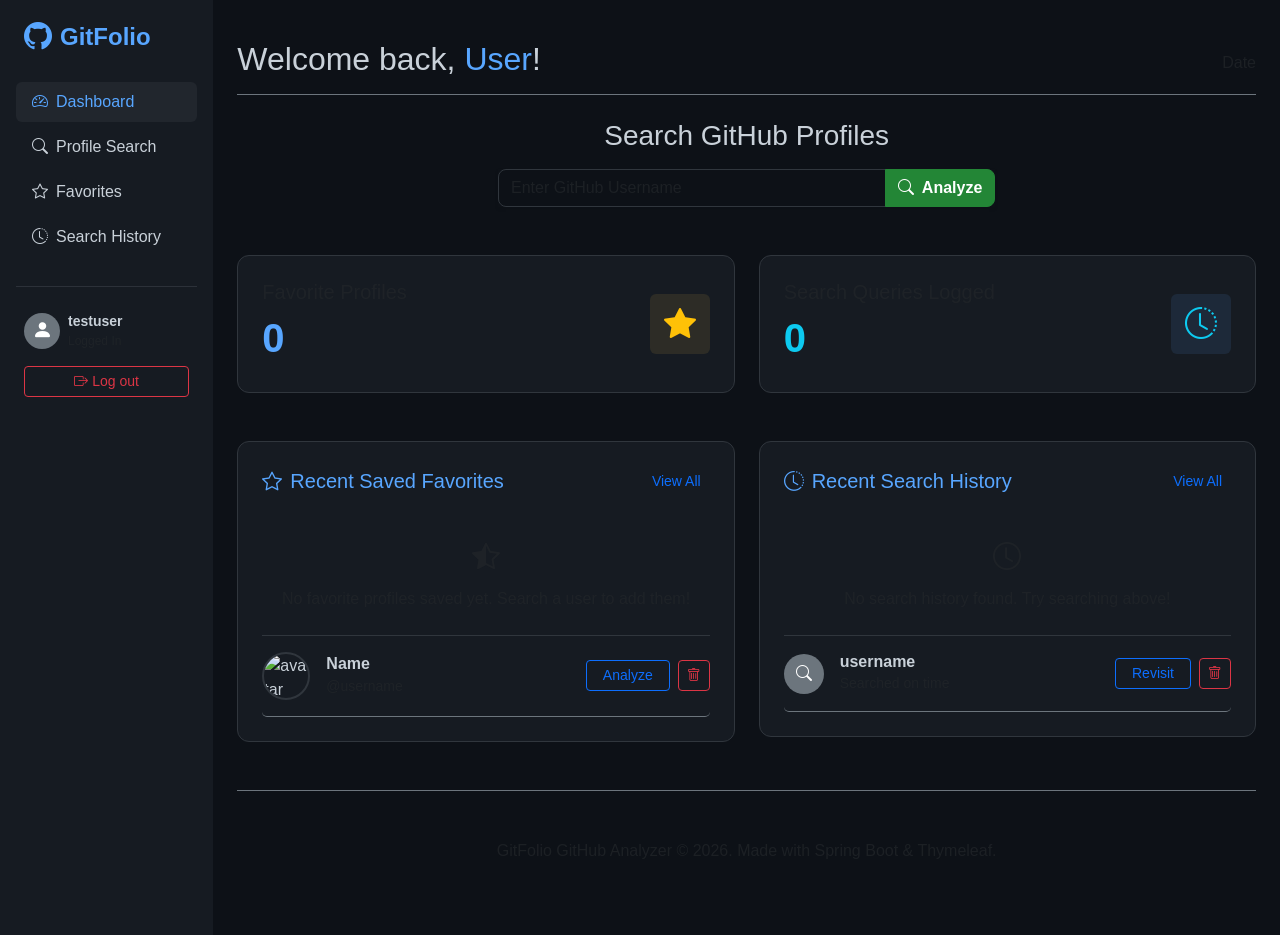
<file: src/main/resources/templates/dashboard.html>
<!DOCTYPE html>
<html xmlns:th="http://www.thymeleaf.org">
<head>
    <meta charset="UTF-8">
    <meta name="viewport" content="width=device-width, initial-scale=1.0">
    <title>GitFolio - Dashboard</title>
    <!-- Bootstrap 5 CSS -->
    <link href="https://cdn.jsdelivr.net/npm/bootstrap@5.3.2/dist/css/bootstrap.min.css" rel="stylesheet">
    <!-- Bootstrap Icons -->
    <link href="https://cdn.jsdelivr.net/npm/bootstrap-icons@1.11.2/font/bootstrap-icons.min.css" rel="stylesheet">
    <!-- Custom styling for Dark/Glass theme -->
    <style>
        body {
            background-color: #0d1117;
            color: #c9d1d9;
            font-family: -apple-system, BlinkMacSystemFont, "Segoe UI", Helvetica, Arial, sans-serif;
        }
        .sidebar {
            background-color: #161b22;
            min-height: 100vh;
        }
        .nav-link {
            color: #c9d1d9;
            border-radius: 6px;
            margin-bottom: 5px;
            transition: all 0.2s ease;
        }
        .nav-link:hover, .nav-link.active {
            background-color: #21262d;
            color: #58a6ff;
        }
        .card-custom {
            background-color: #161b22;
            border: 1px solid #30363d;
            border-radius: 12px;
            transition: transform 0.2s ease, border-color 0.2s ease;
        }
        .card-custom:hover {
            transform: translateY(-3px);
            border-color: #8b949e;
        }
        .stat-value {
            font-size: 2.5rem;
            font-weight: 700;
            color: #58a6ff;
        }
        .text-blue {
            color: #58a6ff;
        }
        .profile-img {
            width: 48px;
            height: 48px;
            border-radius: 50%;
            border: 2px solid #30363d;
        }
        .search-bar {
            background-color: #0d1117;
            border: 1px solid #30363d;
            color: #f0f6fc;
            border-radius: 8px 0 0 8px;
        }
        .search-bar:focus {
            background-color: #0d1117;
            border-color: #58a6ff;
            color: #f0f6fc;
            box-shadow: none;
        }
        .search-btn {
            border-radius: 0 8px 8px 0;
            background-color: #238636;
            border-color: #238636;
            color: white;
            font-weight: 600;
        }
        .search-btn:hover {
            background-color: #2ea043;
            border-color: #2ea043;
        }
        .list-group-item-custom {
            background-color: #161b22;
            border: 1px solid #21262d;
            color: #c9d1d9;
            transition: background-color 0.2s ease;
        }
        .list-group-item-custom:hover {
            background-color: #21262d;
        }
        .badge-fav {
            background-color: rgba(242, 199, 68, 0.1);
            color: #f2c744;
            border: 1px solid rgba(242, 199, 68, 0.2);
        }
    </style>
</head>
<body>

<div class="container-fluid">
    <div class="row">
        <!-- Sidebar Navigation -->
        <nav class="col-md-3 col-lg-2 d-md-block sidebar collapse p-3">
            <div class="d-flex align-items-center mb-4 px-2">
                <i class="bi bi-github fs-3 me-2 text-blue"></i>
                <span class="fs-4 fw-bold text-blue">GitFolio</span>
            </div>
            
            <ul class="nav flex-column mb-auto">
                <li class="nav-item">
                    <a class="nav-link active py-2 px-3 d-flex align-items-center" href="/dashboard">
                        <i class="bi bi-speedometer2 me-2"></i> Dashboard
                    </a>
                </li>
                <li class="nav-item">
                    <a class="nav-link py-2 px-3 d-flex align-items-center" href="/search">
                        <i class="bi bi-search me-2"></i> Profile Search
                    </a>
                </li>
                <li class="nav-item">
                    <a class="nav-link py-2 px-3 d-flex align-items-center" href="/favorites">
                        <i class="bi bi-star me-2"></i> Favorites
                    </a>
                </li>
                <li class="nav-item">
                    <a class="nav-link py-2 px-3 d-flex align-items-center" href="/history">
                        <i class="bi bi-clock-history me-2"></i> Search History
                    </a>
                </li>
            </ul>

            <hr class="my-4 border-secondary">

            <!-- Logged in User Profile Info & Logout -->
            <div class="px-2">
                <div class="d-flex align-items-center mb-3">
                    <div class="bg-secondary rounded-circle me-2 d-flex align-items-center justify-content-center" style="width: 36px; height: 36px;">
                        <i class="bi bi-person-fill text-white fs-5"></i>
                    </div>
                    <div>
                        <div class="fw-bold small" th:text="${username}">testuser</div>
                        <div class="text-muted small" style="font-size: 0.75rem;">Logged In</div>
                    </div>
                </div>
                
                <form th:action="@{/logout}" method="post">
                    <button type="submit" class="btn btn-outline-danger btn-sm w-100 d-flex align-items-center justify-content-center">
                        <i class="bi bi-box-arrow-right me-1"></i> Log out
                    </button>
                </form>
            </div>
        </nav>

        <!-- Main Dashboard View -->
        <main class="col-md-9 ms-sm-auto col-lg-10 px-md-4 py-4">
            <div class="d-flex justify-content-between flex-wrap flex-md-nowrap align-items-center pt-3 pb-2 mb-4 border-bottom border-secondary">
                <h1 class="h2">Welcome back, <span th:text="${username}" class="text-blue">User</span>!</h1>
                <div class="text-muted" th:text="${#dates.format(#dates.createNow(), 'EEEE, MMMM d, yyyy')}">Date</div>
            </div>

            <!-- Profile Search Bar -->
            <div class="row mb-5">
                <div class="col-md-8 col-lg-6 mx-auto text-center">
                    <h3 class="mb-3">Search GitHub Profiles</h3>
                    <form th:action="@{/search}" method="post" class="input-group shadow-sm">
                        <input type="text" name="username" class="form-control search-bar" placeholder="Enter GitHub Username" required autocomplete="off">
                        <button type="submit" class="btn search-btn">
                            <i class="bi bi-search me-1"></i> Analyze
                        </button>
                    </form>
                </div>
            </div>

            <!-- Stats Overview Cards -->
            <div class="row g-4 mb-5">
                <div class="col-md-6">
                    <div class="card card-custom p-4 d-flex flex-row align-items-center justify-content-between">
                        <div>
                            <h5 class="card-title text-muted mb-1">Favorite Profiles</h5>
                            <p class="stat-value mb-0" th:text="${favoritesCount}">0</p>
                        </div>
                        <div class="bg-warning-subtle rounded p-3 d-flex align-items-center justify-content-center" style="width: 60px; height: 60px; background-color: rgba(242, 199, 68, 0.1) !important;">
                            <i class="bi bi-star-fill text-warning fs-2"></i>
                        </div>
                    </div>
                </div>
                <div class="col-md-6">
                    <div class="card card-custom p-4 d-flex flex-row align-items-center justify-content-between">
                        <div>
                            <h5 class="card-title text-muted mb-1">Search Queries Logged</h5>
                            <p class="stat-value mb-0 text-info" th:text="${historyCount}">0</p>
                        </div>
                        <div class="bg-info-subtle rounded p-3 d-flex align-items-center justify-content-center" style="width: 60px; height: 60px; background-color: rgba(88, 166, 255, 0.1) !important;">
                            <i class="bi bi-clock-history text-info fs-2"></i>
                        </div>
                    </div>
                </div>
            </div>

            <!-- Tables / Summary lists -->
            <div class="row g-4">
                <!-- Recent Favorites -->
                <div class="col-lg-6">
                    <div class="card card-custom p-4">
                        <div class="d-flex justify-content-between align-items-center mb-3">
                            <h5 class="mb-0 text-blue"><i class="bi bi-star me-2"></i>Recent Saved Favorites</h5>
                            <a href="/favorites" class="btn btn-sm btn-link text-decoration-none">View All</a>
                        </div>
                        
                        <div th:if="${#lists.isEmpty(favorites)}" class="py-4 text-center text-muted">
                            <i class="bi bi-star-half fs-3 d-block mb-2"></i>
                            No favorite profiles saved yet. Search a user to add them!
                        </div>

                        <div th:unless="${#lists.isEmpty(favorites)}" class="list-group list-group-flush">
                            <div th:each="fav : ${favorites}" class="list-group-item list-group-item-custom d-flex justify-content-between align-items-center py-3 px-0 border-bottom border-secondary">
                                <div class="d-flex align-items-center">
                                    <img th:src="${fav.avatarUrl}" alt="avatar" class="profile-img me-3">
                                    <div>
                                        <h6 class="mb-0 fw-bold" th:text="${fav.name != null && !fav.name.isEmpty() ? fav.name : fav.githubUsername}">Name</h6>
                                        <small class="text-muted">@<span th:text="${fav.githubUsername}">username</span></small>
                                    </div>
                                </div>
                                <div class="d-flex gap-2">
                                    <a th:href="@{/search(username=${fav.githubUsername})}" class="btn btn-sm btn-outline-primary px-3">
                                        Analyze
                                    </a>
                                    <form th:action="@{/favorites/remove}" method="post" style="display:inline;">
                                        <input type="hidden" name="username" th:value="${fav.githubUsername}">
                                        <input type="hidden" name="redirectUrl" value="/dashboard">
                                        <button type="submit" class="btn btn-sm btn-outline-danger">
                                            <i class="bi bi-trash"></i>
                                        </button>
                                    </form>
                                </div>
                            </div>
                        </div>
                    </div>
                </div>

                <!-- Recent Search History -->
                <div class="col-lg-6">
                    <div class="card card-custom p-4">
                        <div class="d-flex justify-content-between align-items-center mb-3">
                            <h5 class="mb-0 text-blue"><i class="bi bi-clock-history me-2"></i>Recent Search History</h5>
                            <a href="/history" class="btn btn-sm btn-link text-decoration-none">View All</a>
                        </div>

                        <div th:if="${#lists.isEmpty(history)}" class="py-4 text-center text-muted">
                            <i class="bi bi-clock fs-3 d-block mb-2"></i>
                            No search history found. Try searching above!
                        </div>

                        <div th:unless="${#lists.isEmpty(history)}" class="list-group list-group-flush">
                            <div th:each="hist : ${history}" class="list-group-item list-group-item-custom d-flex justify-content-between align-items-center py-3 px-0 border-bottom border-secondary">
                                <div class="d-flex align-items-center">
                                    <div class="bg-secondary rounded-circle me-3 d-flex align-items-center justify-content-center" style="width: 40px; height: 40px;">
                                        <i class="bi bi-search text-white"></i>
                                    </div>
                                    <div>
                                        <h6 class="mb-0 fw-bold" th:text="${hist.githubUsername}">username</h6>
                                        <small class="text-muted">Searched on <span th:text="${#temporals.format(hist.searchedAt.atZone('UTC'), 'yyyy-MM-dd HH:mm')}">time</span></small>
                                    </div>
                                </div>
                                <div class="d-flex gap-2">
                                    <a th:href="@{/search(username=${hist.githubUsername})}" class="btn btn-sm btn-outline-primary px-3">
                                        Revisit
                                    </a>
                                    <form th:action="@{/history/delete}" method="post" style="display:inline;">
                                        <input type="hidden" name="username" th:value="${hist.githubUsername}">
                                        <button type="submit" class="btn btn-sm btn-outline-danger">
                                            <i class="bi bi-trash"></i>
                                        </button>
                                    </form>
                                </div>
                            </div>
                        </div>
                    </div>
                </div>
            </div>

            <!-- Footer -->
            <footer class="pt-5 my-5 text-muted border-top border-secondary text-center">
                GitFolio GitHub Analyzer &copy; 2026. Made with Spring Boot & Thymeleaf.
            </footer>
        </main>
    </div>
</div>

<!-- Bootstrap 5 Bundle JS -->
<script src="https://cdn.jsdelivr.net/npm/bootstrap@5.3.2/dist/js/bootstrap.bundle.min.js"></script>
</body>
</html>
</file>
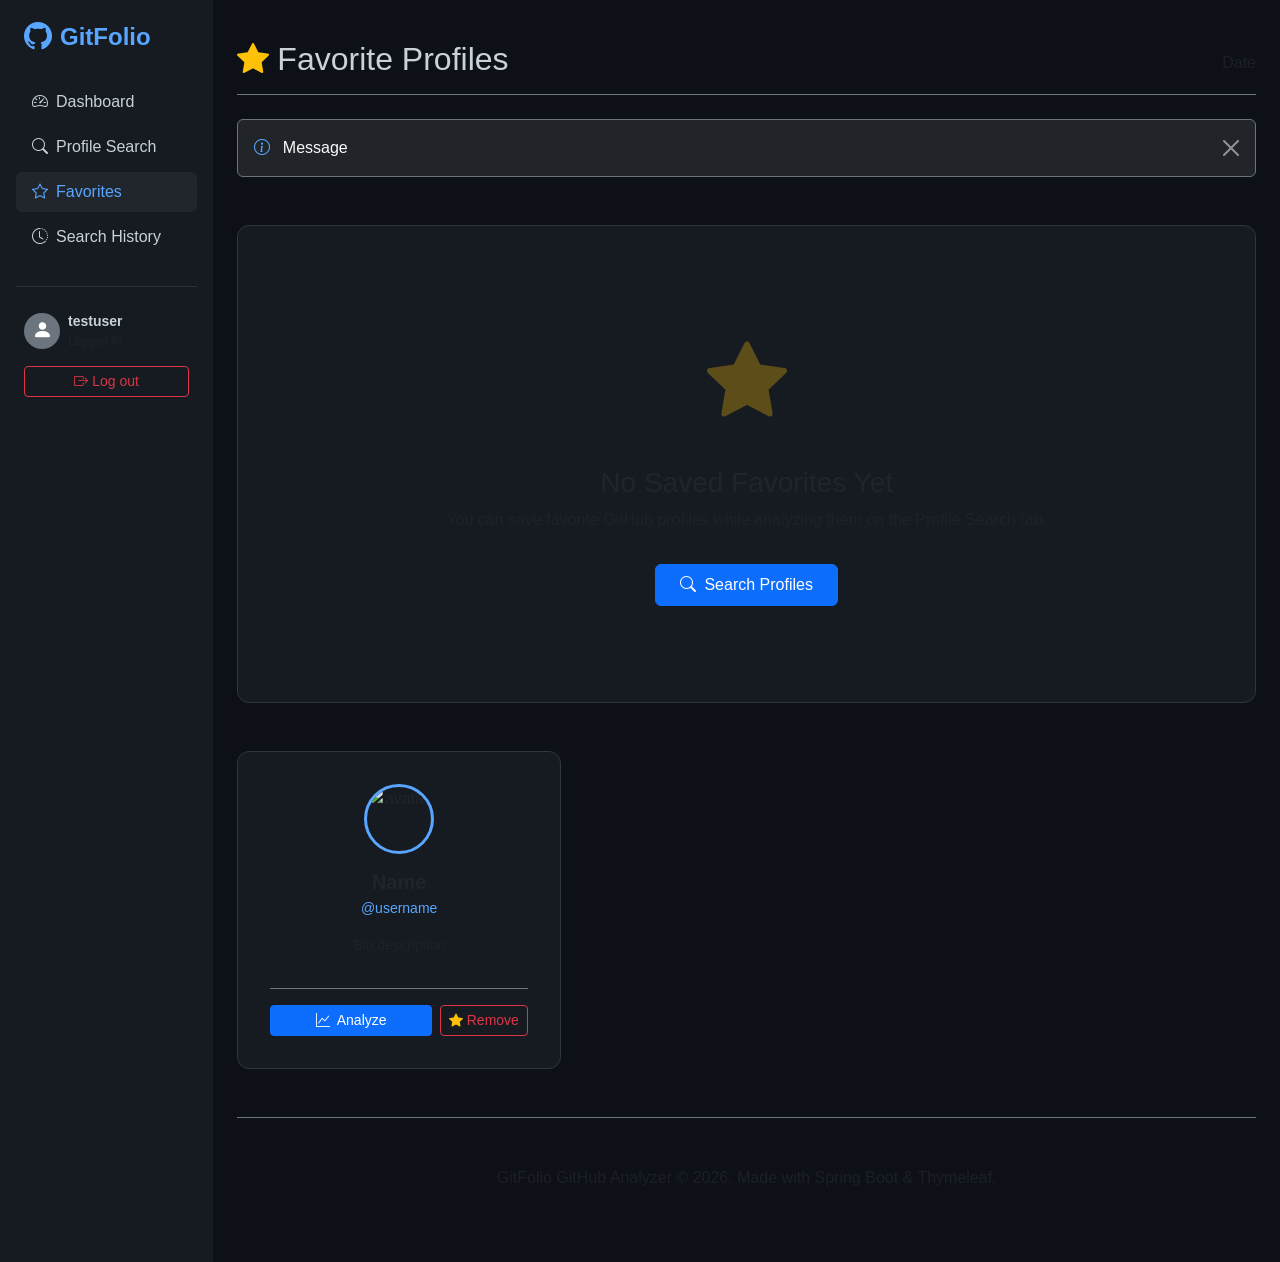
<file: src/main/resources/templates/favorites.html>
<!DOCTYPE html>
<html xmlns:th="http://www.thymeleaf.org">
<head>
    <meta charset="UTF-8">
    <meta name="viewport" content="width=device-width, initial-scale=1.0">
    <title>GitFolio - Saved Favorites</title>
    <!-- Bootstrap 5 CSS -->
    <link href="https://cdn.jsdelivr.net/npm/bootstrap@5.3.2/dist/css/bootstrap.min.css" rel="stylesheet">
    <!-- Bootstrap Icons -->
    <link href="https://cdn.jsdelivr.net/npm/bootstrap-icons@1.11.2/font/bootstrap-icons.min.css" rel="stylesheet">
    <style>
        body {
            background-color: #0d1117;
            color: #c9d1d9;
            font-family: -apple-system, BlinkMacSystemFont, "Segoe UI", Helvetica, Arial, sans-serif;
        }
        .sidebar {
            background-color: #161b22;
            min-height: 100vh;
        }
        .nav-link {
            color: #c9d1d9;
            border-radius: 6px;
            margin-bottom: 5px;
            transition: all 0.2s ease;
        }
        .nav-link:hover, .nav-link.active {
            background-color: #21262d;
            color: #58a6ff;
        }
        .card-custom {
            background-color: #161b22;
            border: 1px solid #30363d;
            border-radius: 12px;
            transition: transform 0.2s ease, border-color 0.2s ease;
        }
        .card-custom:hover {
            transform: translateY(-3px);
            border-color: #8b949e;
        }
        .text-blue {
            color: #58a6ff;
        }
        .avatar-img {
            width: 70px;
            height: 70px;
            border-radius: 50%;
            border: 3px solid #58a6ff;
        }
    </style>
</head>
<body>

<div class="container-fluid">
    <div class="row">
        <!-- Sidebar Navigation -->
        <nav class="col-md-3 col-lg-2 d-md-block sidebar collapse p-3">
            <div class="d-flex align-items-center mb-4 px-2">
                <i class="bi bi-github fs-3 me-2 text-blue"></i>
                <span class="fs-4 fw-bold text-blue">GitFolio</span>
            </div>
            
            <ul class="nav flex-column mb-auto">
                <li class="nav-item">
                    <a class="nav-link py-2 px-3 d-flex align-items-center" href="/dashboard">
                        <i class="bi bi-speedometer2 me-2"></i> Dashboard
                    </a>
                </li>
                <li class="nav-item">
                    <a class="nav-link py-2 px-3 d-flex align-items-center" href="/search">
                        <i class="bi bi-search me-2"></i> Profile Search
                    </a>
                </li>
                <li class="nav-item">
                    <a class="nav-link active py-2 px-3 d-flex align-items-center" href="/favorites">
                        <i class="bi bi-star me-2"></i> Favorites
                    </a>
                </li>
                <li class="nav-item">
                    <a class="nav-link py-2 px-3 d-flex align-items-center" href="/history">
                        <i class="bi bi-clock-history me-2"></i> Search History
                    </a>
                </li>
            </ul>

            <hr class="my-4 border-secondary">

            <!-- Logged in User Profile Info & Logout -->
            <div class="px-2">
                <div class="d-flex align-items-center mb-3">
                    <div class="bg-secondary rounded-circle me-2 d-flex align-items-center justify-content-center" style="width: 36px; height: 36px;">
                        <i class="bi bi-person-fill text-white fs-5"></i>
                    </div>
                    <div>
                        <div class="fw-bold small" th:text="${username}">testuser</div>
                        <div class="text-muted small" style="font-size: 0.75rem;">Logged In</div>
                    </div>
                </div>
                
                <form th:action="@{/logout}" method="post">
                    <button type="submit" class="btn btn-outline-danger btn-sm w-100 d-flex align-items-center justify-content-center">
                        <i class="bi bi-box-arrow-right me-1"></i> Log out
                    </button>
                </form>
            </div>
        </nav>

        <!-- Main Content -->
        <main class="col-md-9 ms-sm-auto col-lg-10 px-md-4 py-4">
            <div class="d-flex justify-content-between flex-wrap flex-md-nowrap align-items-center pt-3 pb-2 mb-4 border-bottom border-secondary">
                <h1 class="h2"><i class="bi bi-star-fill text-warning me-2"></i>Favorite Profiles</h1>
                <div class="text-muted" th:text="${#dates.format(#dates.createNow(), 'EEEE, MMMM d, yyyy')}">Date</div>
            </div>

            <!-- Flash messages -->
            <div th:if="${message}" class="alert alert-info bg-dark border-secondary text-light alert-dismissible fade show" role="alert">
                <i class="bi bi-info-circle me-2 text-blue"></i>
                <span th:text="${message}">Message</span>
                <button type="button" class="btn-close btn-close-white" data-bs-dismiss="alert" aria-label="Close"></button>
            </div>

            <!-- Empty State -->
            <div th:if="${#lists.isEmpty(favorites)}" class="text-center py-5 my-5 card card-custom">
                <div class="py-5">
                    <i class="bi bi-star-fill text-warning" style="font-size: 5rem; opacity: 0.3;"></i>
                    <h3 class="mt-4">No Saved Favorites Yet</h3>
                    <p class="text-muted">You can save favorite GitHub profiles while analyzing them on the Profile Search tab.</p>
                    <a href="/search" class="btn btn-primary mt-3 px-4 py-2">
                        <i class="bi bi-search me-2"></i>Search Profiles
                    </a>
                </div>
            </div>

            <!-- Favorites List -->
            <div th:unless="${#lists.isEmpty(favorites)}" class="row row-cols-1 row-cols-md-2 row-cols-lg-3 g-4">
                <div th:each="fav : ${favorites}" class="col">
                    <div class="card card-custom h-100 p-3">
                        <div class="card-body d-flex flex-column align-items-center text-center">
                            <img th:src="${fav.avatarUrl}" alt="avatar" class="avatar-img mb-3">
                            <h5 class="card-title fw-bold mb-1" th:text="${fav.name != null && !fav.name.isEmpty() ? fav.name : fav.githubUsername}">Name</h5>
                            <p class="text-blue small mb-3">@<span th:text="${fav.githubUsername}">username</span></p>
                            <p class="card-text text-muted small flex-grow-1" th:text="${fav.bio != null && !fav.bio.isEmpty() ? fav.bio : 'No bio available'}">Bio description</p>
                            
                            <div class="w-100 d-flex gap-2 mt-3 pt-3 border-top border-secondary">
                                <a th:href="@{/search(username=${fav.githubUsername})}" class="btn btn-sm btn-primary flex-grow-1">
                                    <i class="bi bi-graph-up me-1"></i> Analyze
                                </a>
                                <form th:action="@{/favorites/remove}" method="post" class="flex-shrink-0">
                                    <input type="hidden" name="username" th:value="${fav.githubUsername}">
                                    <input type="hidden" name="redirectUrl" value="/favorites">
                                    <button type="submit" class="btn btn-sm btn-outline-danger">
                                        <i class="bi bi-star-fill text-warning"></i> Remove
                                    </button>
                                </form>
                            </div>
                        </div>
                    </div>
                </div>
            </div>

            <!-- Footer -->
            <footer class="pt-5 my-5 text-muted border-top border-secondary text-center">
                GitFolio GitHub Analyzer &copy; 2026. Made with Spring Boot & Thymeleaf.
            </footer>
        </main>
    </div>
</div>

<script src="https://cdn.jsdelivr.net/npm/bootstrap@5.3.2/dist/js/bootstrap.bundle.min.js"></script>
</body>
</html>
</file>
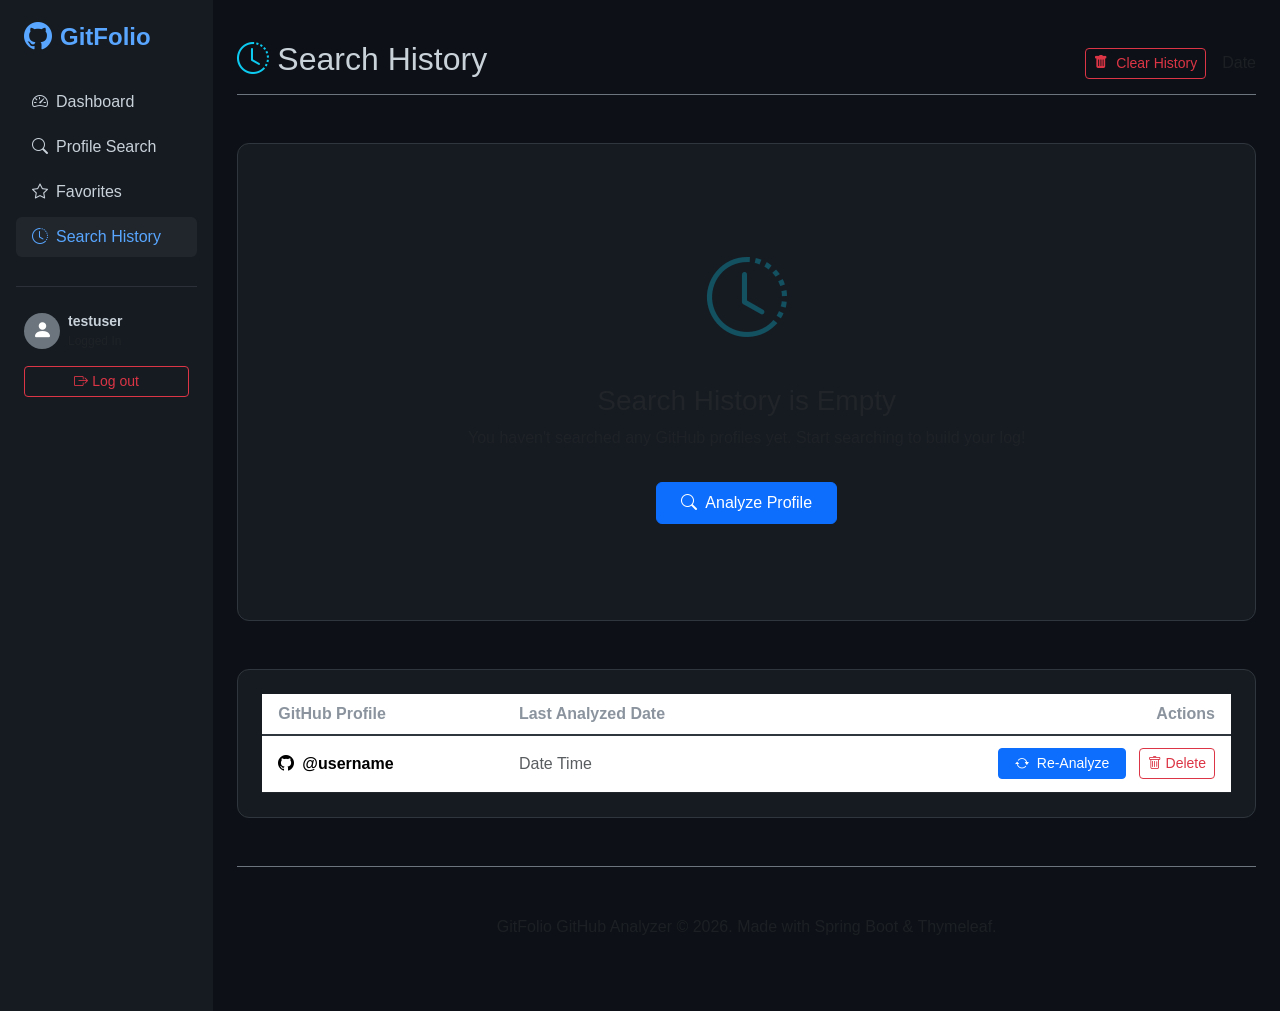
<file: src/main/resources/templates/history.html>
<!DOCTYPE html>
<html xmlns:th="http://www.thymeleaf.org">
<head>
    <meta charset="UTF-8">
    <meta name="viewport" content="width=device-width, initial-scale=1.0">
    <title>GitFolio - Search History</title>
    <!-- Bootstrap 5 CSS -->
    <link href="https://cdn.jsdelivr.net/npm/bootstrap@5.3.2/dist/css/bootstrap.min.css" rel="stylesheet">
    <!-- Bootstrap Icons -->
    <link href="https://cdn.jsdelivr.net/npm/bootstrap-icons@1.11.2/font/bootstrap-icons.min.css" rel="stylesheet">
    <style>
        body {
            background-color: #0d1117;
            color: #c9d1d9;
            font-family: -apple-system, BlinkMacSystemFont, "Segoe UI", Helvetica, Arial, sans-serif;
        }
        .sidebar {
            background-color: #161b22;
            min-height: 100vh;
        }
        .nav-link {
            color: #c9d1d9;
            border-radius: 6px;
            margin-bottom: 5px;
            transition: all 0.2s ease;
        }
        .nav-link:hover, .nav-link.active {
            background-color: #21262d;
            color: #58a6ff;
        }
        .card-custom {
            background-color: #161b22;
            border: 1px solid #30363d;
            border-radius: 12px;
        }
        .text-blue {
            color: #58a6ff;
        }
        .table-custom {
            color: #c9d1d9;
        }
        .table-custom th {
            border-bottom: 2px solid #30363d;
            color: #8b949e;
        }
        .table-custom td {
            border-bottom: 1px solid #21262d;
            vertical-align: middle;
        }
    </style>
</head>
<body>

<div class="container-fluid">
    <div class="row">
        <!-- Sidebar Navigation -->
        <nav class="col-md-3 col-lg-2 d-md-block sidebar collapse p-3">
            <div class="d-flex align-items-center mb-4 px-2">
                <i class="bi bi-github fs-3 me-2 text-blue"></i>
                <span class="fs-4 fw-bold text-blue">GitFolio</span>
            </div>
            
            <ul class="nav flex-column mb-auto">
                <li class="nav-item">
                    <a class="nav-link py-2 px-3 d-flex align-items-center" href="/dashboard">
                        <i class="bi bi-speedometer2 me-2"></i> Dashboard
                    </a>
                </li>
                <li class="nav-item">
                    <a class="nav-link py-2 px-3 d-flex align-items-center" href="/search">
                        <i class="bi bi-search me-2"></i> Profile Search
                    </a>
                </li>
                <li class="nav-item">
                    <a class="nav-link py-2 px-3 d-flex align-items-center" href="/favorites">
                        <i class="bi bi-star me-2"></i> Favorites
                    </a>
                </li>
                <li class="nav-item">
                    <a class="nav-link active py-2 px-3 d-flex align-items-center" href="/history">
                        <i class="bi bi-clock-history me-2"></i> Search History
                    </a>
                </li>
            </ul>

            <hr class="my-4 border-secondary">

            <!-- Logged in User Profile Info & Logout -->
            <div class="px-2">
                <div class="d-flex align-items-center mb-3">
                    <div class="bg-secondary rounded-circle me-2 d-flex align-items-center justify-content-center" style="width: 36px; height: 36px;">
                        <i class="bi bi-person-fill text-white fs-5"></i>
                    </div>
                    <div>
                        <div class="fw-bold small" th:text="${username}">testuser</div>
                        <div class="text-muted small" style="font-size: 0.75rem;">Logged In</div>
                    </div>
                </div>
                
                <form th:action="@{/logout}" method="post">
                    <button type="submit" class="btn btn-outline-danger btn-sm w-100 d-flex align-items-center justify-content-center">
                        <i class="bi bi-box-arrow-right me-1"></i> Log out
                    </button>
                </form>
            </div>
        </nav>

        <!-- Main Content -->
        <main class="col-md-9 ms-sm-auto col-lg-10 px-md-4 py-4">
            <div class="d-flex justify-content-between flex-wrap flex-md-nowrap align-items-center pt-3 pb-2 mb-4 border-bottom border-secondary">
                <h1 class="h2"><i class="bi bi-clock-history text-info me-2"></i>Search History</h1>
                <div class="d-flex gap-2">
                    <form th:unless="${#lists.isEmpty(history)}" th:action="@{/history/clear}" method="post">
                        <button type="submit" class="btn btn-sm btn-outline-danger" onclick="return confirm('Are you sure you want to clear your entire search history?')">
                            <i class="bi bi-trash-fill me-1"></i> Clear History
                        </button>
                    </form>
                    <div class="text-muted ms-2 align-self-center" th:text="${#dates.format(#dates.createNow(), 'EEEE, MMMM d, yyyy')}">Date</div>
                </div>
            </div>

            <!-- Empty State -->
            <div th:if="${#lists.isEmpty(history)}" class="text-center py-5 my-5 card card-custom">
                <div class="py-5">
                    <i class="bi bi-clock-history text-info" style="font-size: 5rem; opacity: 0.3;"></i>
                    <h3 class="mt-4">Search History is Empty</h3>
                    <p class="text-muted">You haven't searched any GitHub profiles yet. Start searching to build your log!</p>
                    <a href="/search" class="btn btn-primary mt-3 px-4 py-2">
                        <i class="bi bi-search me-2"></i>Analyze Profile
                    </a>
                </div>
            </div>

            <!-- History List Table -->
            <div th:unless="${#lists.isEmpty(history)}" class="card card-custom p-4">
                <div class="table-responsive">
                    <table class="table table-custom table-hover mb-0">
                        <thead>
                            <tr>
                                <th scope="col" class="ps-3">GitHub Profile</th>
                                <th scope="col">Last Analyzed Date</th>
                                <th scope="col" class="text-end pe-3">Actions</th>
                            </tr>
                        </thead>
                        <tbody>
                            <tr th:each="entry : ${history}">
                                <td class="ps-3 py-3 fw-semibold text-blue">
                                    <i class="bi bi-github me-2"></i>@<span th:text="${entry.githubUsername}">username</span>
                                </td>
                                <td class="text-muted" th:text="${#temporals.format(entry.searchedAt.atZone('UTC'), 'EEEE, MMMM d, yyyy - HH:mm')}">Date Time</td>
                                <td class="text-end pe-3">
                                    <a th:href="@{/search(username=${entry.githubUsername})}" class="btn btn-sm btn-primary me-2 px-3">
                                        <i class="bi bi-arrow-repeat me-1"></i> Re-Analyze
                                    </a>
                                    <form th:action="@{/history/delete}" method="post" style="display:inline;">
                                        <input type="hidden" name="username" th:value="${entry.githubUsername}">
                                        <button type="submit" class="btn btn-sm btn-outline-danger">
                                            <i class="bi bi-trash"></i> Delete
                                        </button>
                                    </form>
                                </td>
                            </tr>
                        </tbody>
                    </table>
                </div>
            </div>

            <!-- Footer -->
            <footer class="pt-5 my-5 text-muted border-top border-secondary text-center">
                GitFolio GitHub Analyzer &copy; 2026. Made with Spring Boot & Thymeleaf.
            </footer>
        </main>
    </div>
</div>

<script src="https://cdn.jsdelivr.net/npm/bootstrap@5.3.2/dist/js/bootstrap.bundle.min.js"></script>
</body>
</html>
</file>
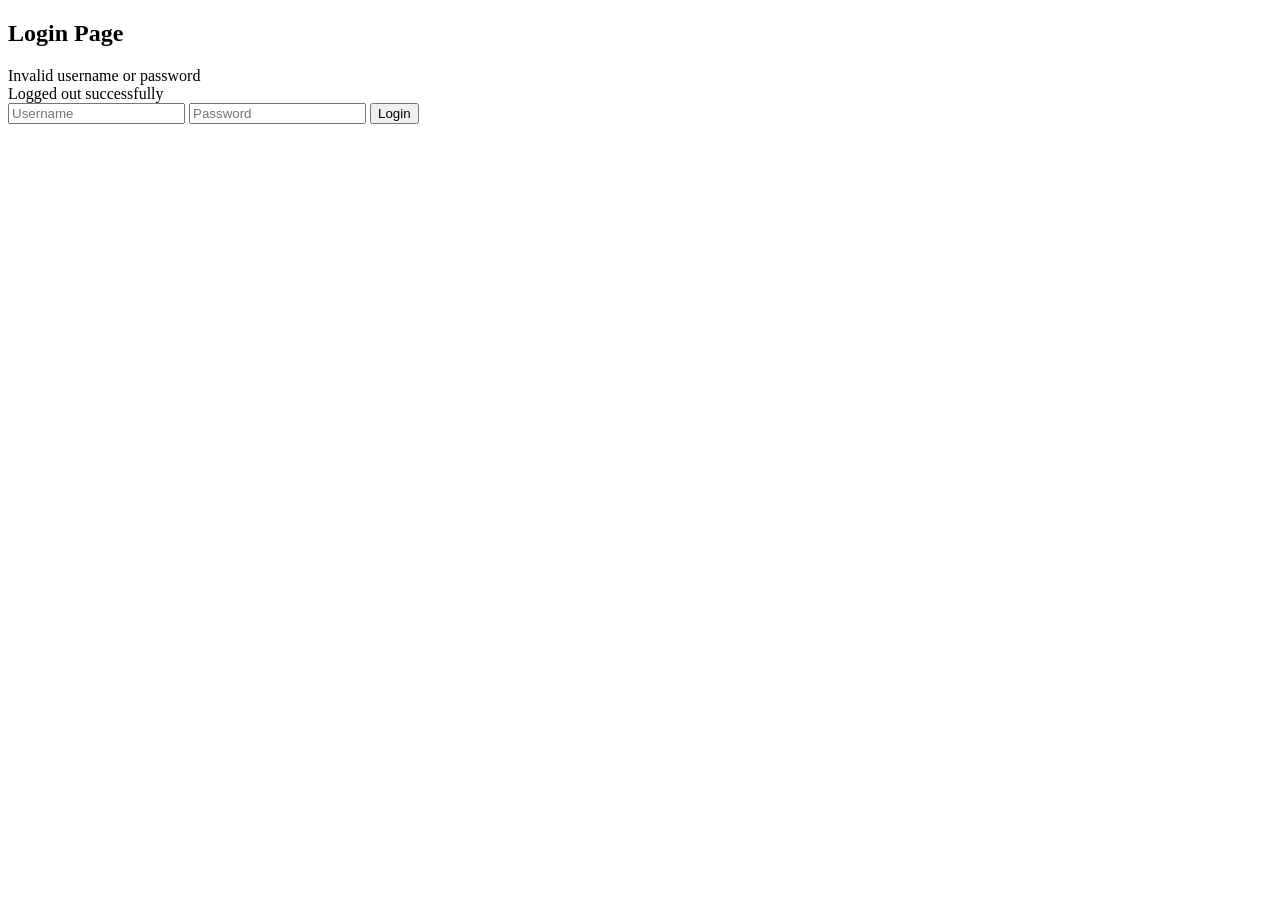
<file: src/main/resources/templates/login.html>
<!DOCTYPE html>
<html xmlns:th="http://www.thymeleaf.org">
<head>
    <title>Login</title>
</head>
<body>

<h2>Login Page</h2>

<div th:if="${param.error}">
    Invalid username or password
</div>

<div th:if="${param.logout}">
    Logged out successfully
</div>

<form action="/login" method="post">

    <input
        type="text"
        name="username"
        placeholder="Username"
        required>

    <input
        type="password"
        name="password"
        placeholder="Password"
        required>

    <button type="submit">
        Login
    </button>

</form>

</body>
</html>
</file>
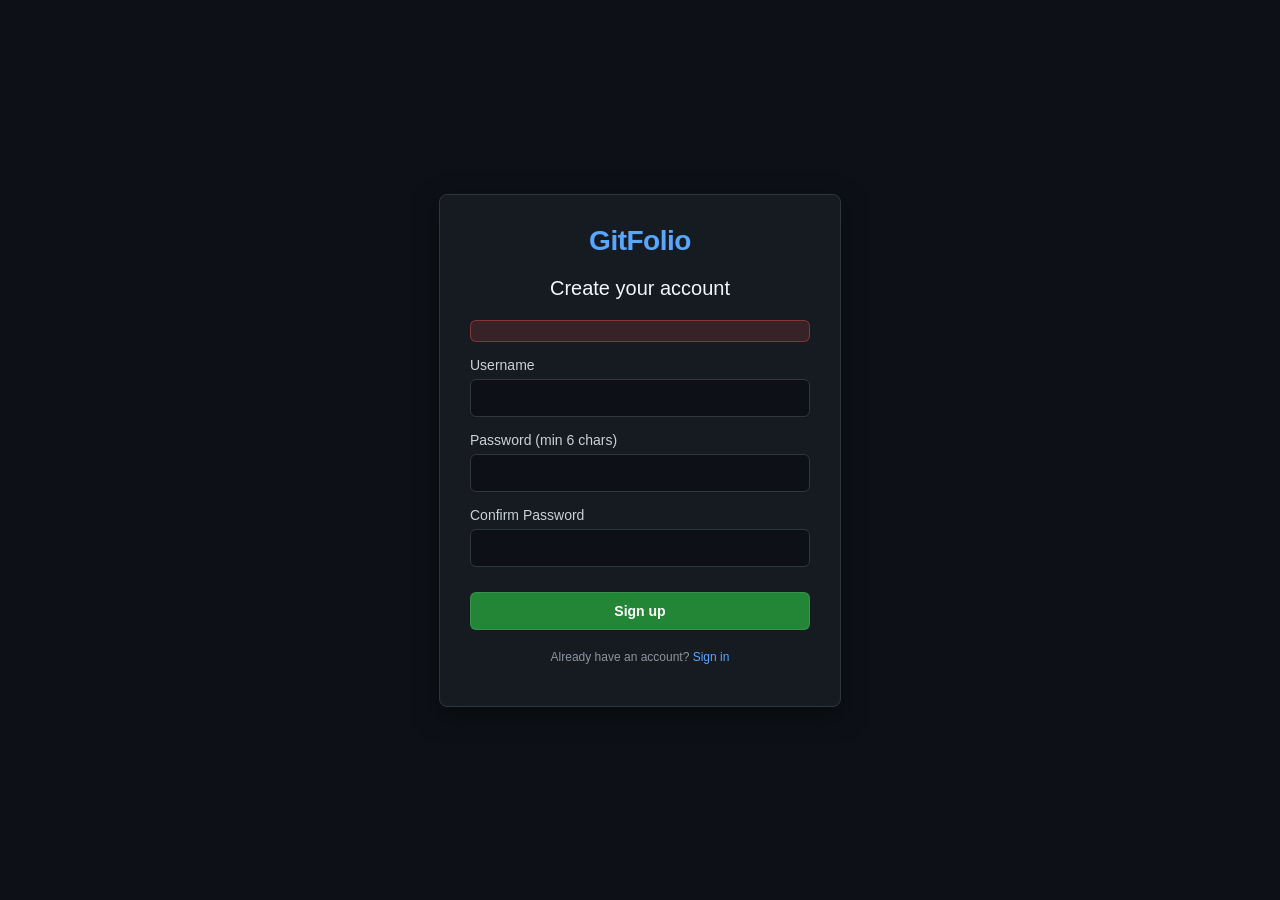
<file: src/main/resources/templates/signup.html>
<!DOCTYPE html>
<html xmlns:th="http://www.thymeleaf.org">
<head>
    <meta charset="UTF-8">
    <meta name="viewport" content="width=device-width, initial-scale=1.0">
    <title>GitFolio - Create Account</title>
    <style>
        body {
            font-family: -apple-system, BlinkMacSystemFont, "Segoe UI", Helvetica, Arial, sans-serif;
            background-color: #0d1117;
            color: #c9d1d9;
            margin: 0;
            display: flex;
            align-items: center;
            justify-content: center;
            min-height: 100vh;
        }
        .signup-container {
            width: 340px;
            padding: 30px;
            background-color: #161b22;
            border: 1px solid #30363d;
            border-radius: 8px;
            box-shadow: 0 8px 24px rgba(0,0,0,0.5);
            text-align: center;
        }
        .logo {
            font-size: 28px;
            font-weight: 600;
            color: #58a6ff;
            margin-bottom: 20px;
            letter-spacing: -0.5px;
        }
        h2 {
            font-size: 20px;
            font-weight: 300;
            margin-bottom: 20px;
            color: #f0f6fc;
        }
        .form-group {
            margin-bottom: 15px;
            text-align: left;
        }
        label {
            display: block;
            margin-bottom: 6px;
            font-size: 14px;
            color: #c9d1d9;
        }
        input {
            width: 100%;
            padding: 10px;
            background-color: #0d1117;
            border: 1px solid #30363d;
            border-radius: 6px;
            color: #f0f6fc;
            box-sizing: border-box;
            font-size: 14px;
        }
        input:focus {
            border-color: #58a6ff;
            outline: none;
            box-shadow: 0 0 0 3px rgba(88, 166, 255, 0.3);
        }
        .btn-signup {
            width: 100%;
            padding: 10px;
            background-color: #238636;
            color: #ffffff;
            border: 1px solid rgba(240, 246, 252, 0.1);
            border-radius: 6px;
            font-size: 14px;
            font-weight: 600;
            cursor: pointer;
            margin-top: 10px;
            box-sizing: border-box;
        }
        .btn-signup:hover {
            background-color: #2ea043;
        }
        .error-message {
            background-color: rgba(248, 81, 73, 0.15);
            border: 1px solid rgba(248, 81, 73, 0.4);
            color: #ff7b72;
            padding: 10px;
            border-radius: 6px;
            margin-bottom: 15px;
            font-size: 13px;
            text-align: left;
        }
        .footer-text {
            margin-top: 20px;
            font-size: 12px;
            color: #8b949e;
        }
        .footer-text a {
            color: #58a6ff;
            text-decoration: none;
        }
        .footer-text a:hover {
            text-decoration: underline;
        }
    </style>
</head>
<body>
    <div class="signup-container">
        <div class="logo">GitFolio</div>
        <h2>Create your account</h2>

        <div class="error-message" th:if="${error}" th:text="${error}"></div>

        <form th:action="@{/signup}" method="post">
            <div class="form-group">
                <label for="username">Username</label>
                <input type="text" id="username" name="username" required autocomplete="username">
            </div>
            
            <div class="form-group">
                <label for="password">Password (min 6 chars)</label>
                <input type="password" id="password" name="password" required autocomplete="new-password">
            </div>

            <div class="form-group">
                <label for="confirmPassword">Confirm Password</label>
                <input type="password" id="confirmPassword" name="confirmPassword" required autocomplete="new-password">
            </div>

            <button type="submit" class="btn-signup">Sign up</button>
        </form>

        <p class="footer-text">
            Already have an account? <a href="/login">Sign in</a>
        </p>
    </div>
</body>
</html>
</file>
